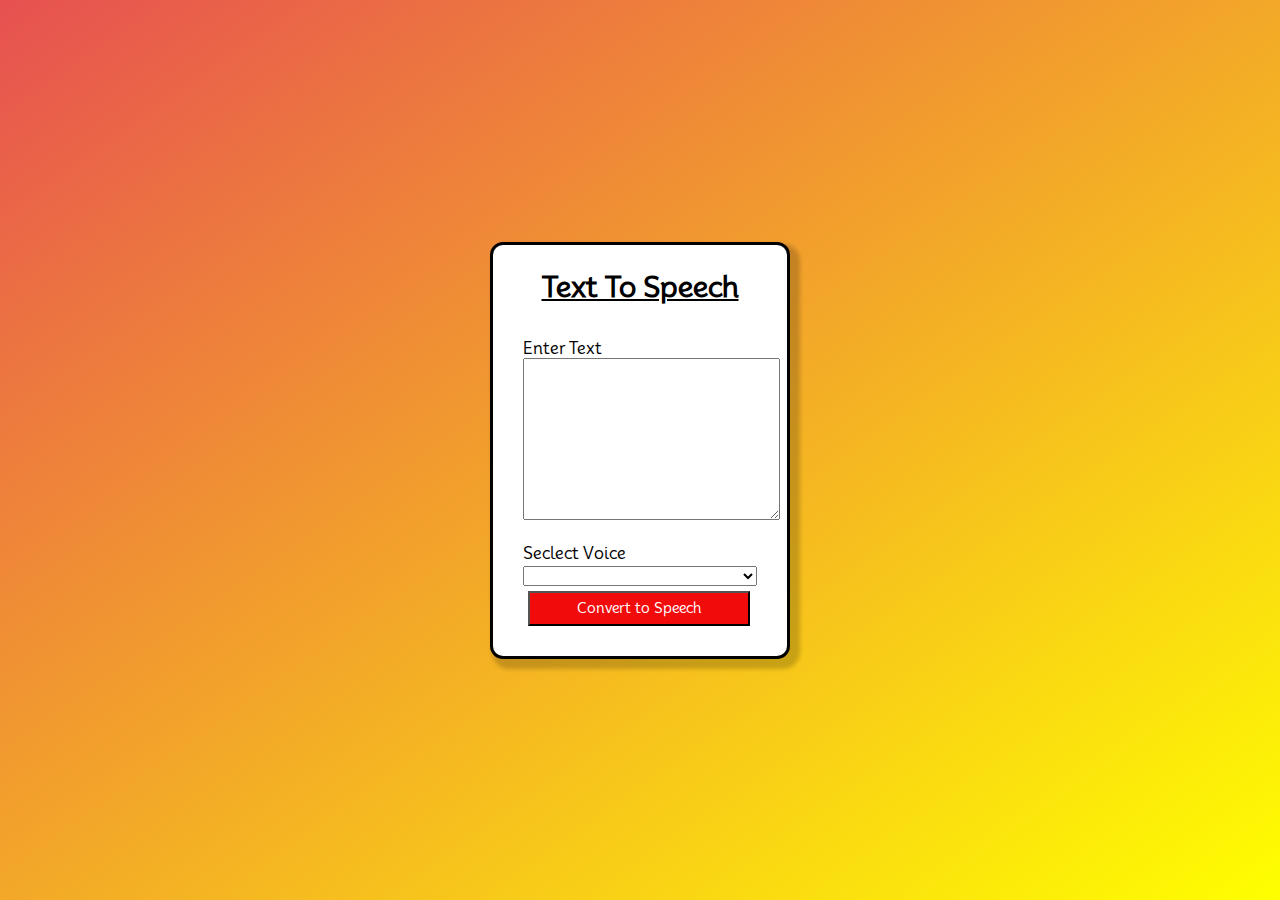
<file: index.html>
<!DOCTYPE html>
<html lang="en">
<head>
  <meta charset="UTF-8">
  <meta name="viewport" content="width=device-width, initial-scale=1.0">
  <link rel="shortcut icon" href="image.png" type="image/x-icon">
  <link rel="stylesheet" href="style.css">
  <link rel="preconnect" href="https://fonts.googleapis.com">
<link rel="preconnect" href="https://fonts.gstatic.com" crossorigin>
<link href="https://fonts.googleapis.com/css2?family=Mooli&family=Open+Sans:ital,wght@1,300&family=Poppins:wght@300&family=Rubik&display=swap" rel="stylesheet">
  <title>Text To Speech</title>
</head>
<body>
  <div class="wrapper">
    <header>Text To Speech</header>
    <div class="row">
      <form action="#">
        <label for="">Enter Text</label>
       <textarea name="" id="" cols="30" rows="10"></textarea>
    </div>
    <div class="row">
      <label for="">Seclect Voice</label>
      <div class="outer">
        <select name="" id="">
          <!-- <option value=""> Google हिंदी</option>
          <option value=""> Google Deutsch</option>
          <option value="">Google UK English Male</option>
          <option value="">Google UK English Female</option> -->
        </select>
      </div>
    </div>
    <button> Convert to Speech</button>
      </form>
  </div>
  <script src="script.js"></script>
</body>
</html>
</file>
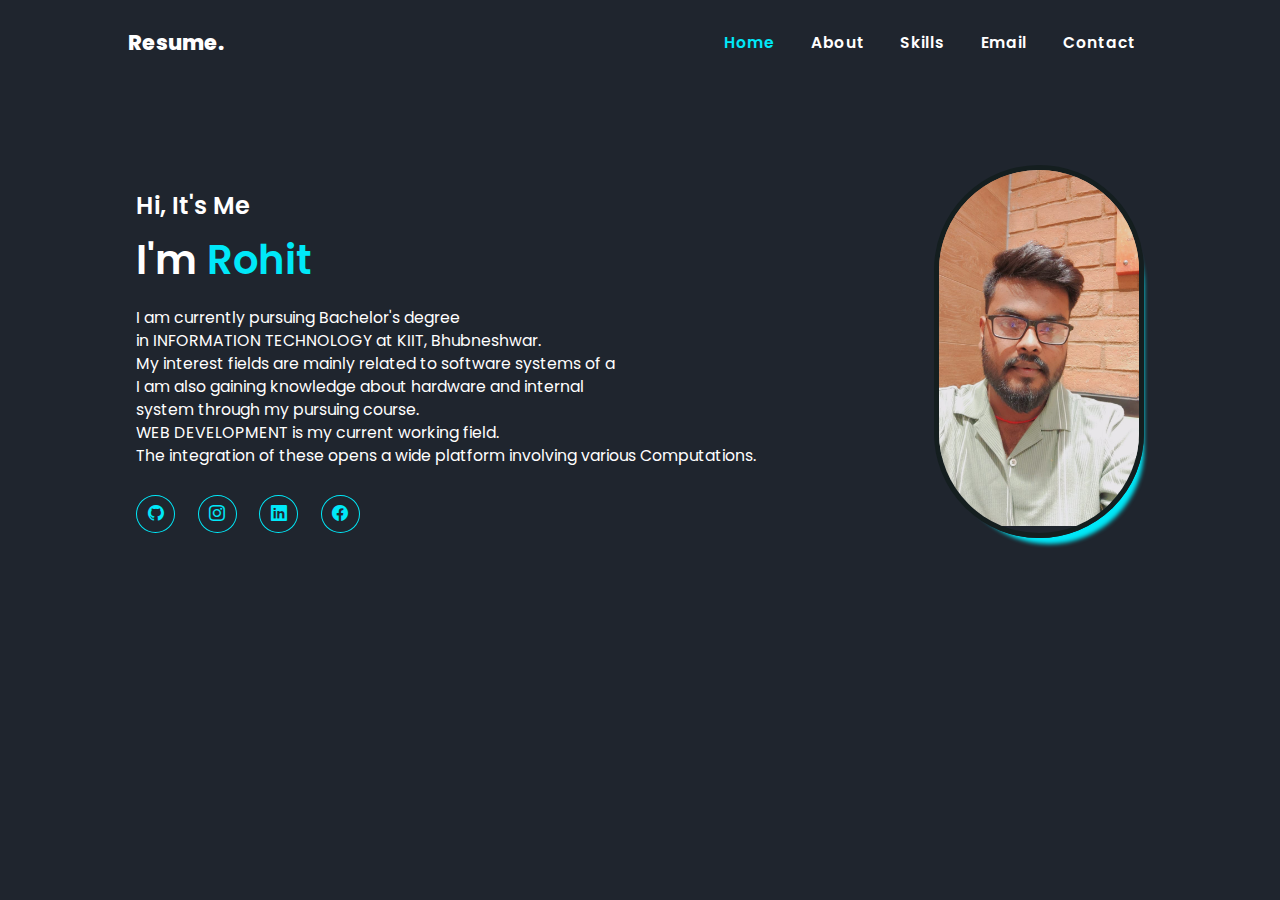
<file: _Portfolio.html>
<!---Log-in-->
<!DOCTYPE html>
<html lang="en">

<head>
    <meta charset="UTF-8">
    <meta http-equiv="X-UA-Compatible" content="IE=edge">
    <meta name="viewport" content="width=device-width, initial-scale=1.0">
    <link rel="stylesheet" href="https://cdn.jsdelivr.net/npm/bootstrap-icons@1.10.5/font/bootstrap-icons.css">
    <title>Portfolio</title>
    <link rel="shortcut icon" href="https://t3.ftcdn.net/jpg/04/75/01/06/360_F_475010683_QcMoX9EuZkjVToNNtXCDbejMo4tIj06i.jpg" type="image/x-icon">
    <style>
        @import url('https://fonts.googleapis.com/css2?family=Poppins:wght@100;200;300;400;500;600;700;800&display=swap');

        * {
            margin: 0;
            padding: 0;
        }

        body {
            /* font-family: 'Josefin Sans', sans-serif; */
            font-family: 'Poppins', sans-serif;
            max-height: 100vh;
            background-color: #1F252E;
        }

        /*nav */
        header {
            padding: 1.7rem 1rem;
            background-color: #fff;
            display: flex;
            justify-content: space-between;
            max-width: 80%;
            margin: auto;
            align-items: center;
            background-color: transparent;
        }

        .logo {
            font-size: 1.3rem;
            font-weight: 800;
        }

        .logo a {
            color: #fff;
            text-decoration: none;
        }

        nav a {
            color: #fff;
            text-decoration: none;
            font-size: .97rem;
            font-weight: 600;
            letter-spacing: .7px;
            padding: 1rem;
            padding: 0.4rem 1rem;
        }

        nav a.active,
        nav a:hover {
            color: #00E8F8;
            border-radius: 1rem;
            transition: all.3s ease-in-out;
        }

        #click {
            display: none;
        }

        .menu i {
            color: #00E8F8;
        }

        .menu {
            display: none;
        }

        /* Nav */

        section {
            margin: 2rem 8.5rem;
            ;
        }

        .main {
            display: flex;
            flex-wrap: wrap;
            justify-content: space-between;
            align-items: center;
            margin: 5rem auto;
        }

        .main h1 {
            font-size: 2.5rem;
            font-weight: 600;
            color: #fff;
            /* animation: check 1s ease forwards;
            animation-delay: .1s; */
        }

        .main p {
            margin-top: 1rem;
            font-size: .98rem;
            color: #fff;
        }

        .social {
            display: flex;
            flex-wrap: wrap;
            gap: 1.4rem;
            margin-top: 1.7rem;
        }

        .social a {
            color: #00E8F8;
            font-size: 1rem;
            border: 1.6px solid #00E8F8;
            border-radius: 50%;
            padding: .35rem;
            text-align: center;
            width: 26px;
        }

        .social a:hover {
            color: #1F252E;
            background-color: #00E8F8;
            box-shadow: 0 0 20px #00E8F8;
            transition: all .3s ease-in-out;
        }

        .main h1 span:nth-child(1) {
            font-size: 1.5rem;
        }

        .main h1 span:nth-child(2) {
            color: #00E8F8;
        }

        .images {
            background-image: url(/profile.jpg);
            background-repeat: no-repeat;
            background-position: 0 -75px;
            -webkit-box-shadow: 10 10px 10px -10px #000000;
            -moz-box-shadow: 10 10px 10px -10px #000000;
            box-shadow: 10px 16px 4px -10px #00E8F8;
            width: 200px;
            background-size: cover;
            border: solid rgb(20, 30, 31) 5px;
            border-radius: 25rem;
            overflow: auto;
            
            
        }

        /* @keyframes check {
            0% {
                transform: translateY(-100px);
                opacity: 0;
            }

            100% {
                transform: translateY(0);
                opacity: 1;
            }
        } */

        @media only screen and (max-width:480px) {
            .menu {
                display: block;
                font-size: 1.5rem;
                font-weight: bold;
                color: #244D61;
            }

            header {
                padding: 0.7rem 1rem;
                align-items: center;
                max-width: 100%;
            }

            nav {
                position: absolute;
                display: grid;
                top: 75px;
                text-align: center;
                background-color: #1F252E;
                left: -100%;
                z-index: 1;
                width: 100%;
            }

            #click:checked~nav {
                left: 0%;
                transition: all 0.3s ease;
            }

            section {
                margin: 1rem 1.5rem;
            }

        }
    </style>
</head>

<body>
    <header>
        <div class="logo">
            <a href="#">Resume.</a>
        </div>
        <input type="checkbox" id="click">
        <label for="click" class="mainicon">
            <div class="menu">
                <i class="bi bi-list"></i>
            </div>
        </label>
        <nav>
            <a href="#" class="active">Home</a>
            <a href="#">About</a>
            <a href="#">Skills</a>
            <a href="mailto:rohit04code@gamil.com">Email</a>
            <a href="#">Contact</a>
        </nav>
    </header>


    <section>
        <div class="main">
            <div class="detail"><!---Sarah -->
                <h1><span>Hi, It's Me</span> <br> I'm <span style="color:#00E8F8;">Rohit</span></h1>
                <p>I am currently pursuing Bachelor's degree <br>
                     in INFORMATION TECHNOLOGY at KIIT, Bhubneshwar. <br>
                     My interest fields are mainly related to software systems of a <br>
                     I am also gaining knowledge about hardware and internal <br>
                     system through my pursuing course. <br>
                     WEB DEVELOPMENT is my current working field. <br>
                    The integration of these opens a wide platform involving various Computations.<br>  </p>
                <div class="social">
                    <a href="https://github.com/kuMRroHiT"><i class="bi bi-github"></i></a>
                    <a href="https://instagram.com/iam02rohitkumar?utm_source=qr&igshid=MzNlNGNkZWQ4Mg%3D%3D"><i class="bi bi-instagram"></i></a>
                    <a href="www.linkedin.com/in/rohit-kumar-5b9971261"><i class="bi bi-linkedin"></i></a>
                    <a href="#"><i class="bi bi-facebook"></i></a>
                </div>
            </div>
            <div class="images">
                <img src="/profile.jpg" alt="" width="100%">
            </div>
        </div>
    </section>

</body>
</html>
</file>
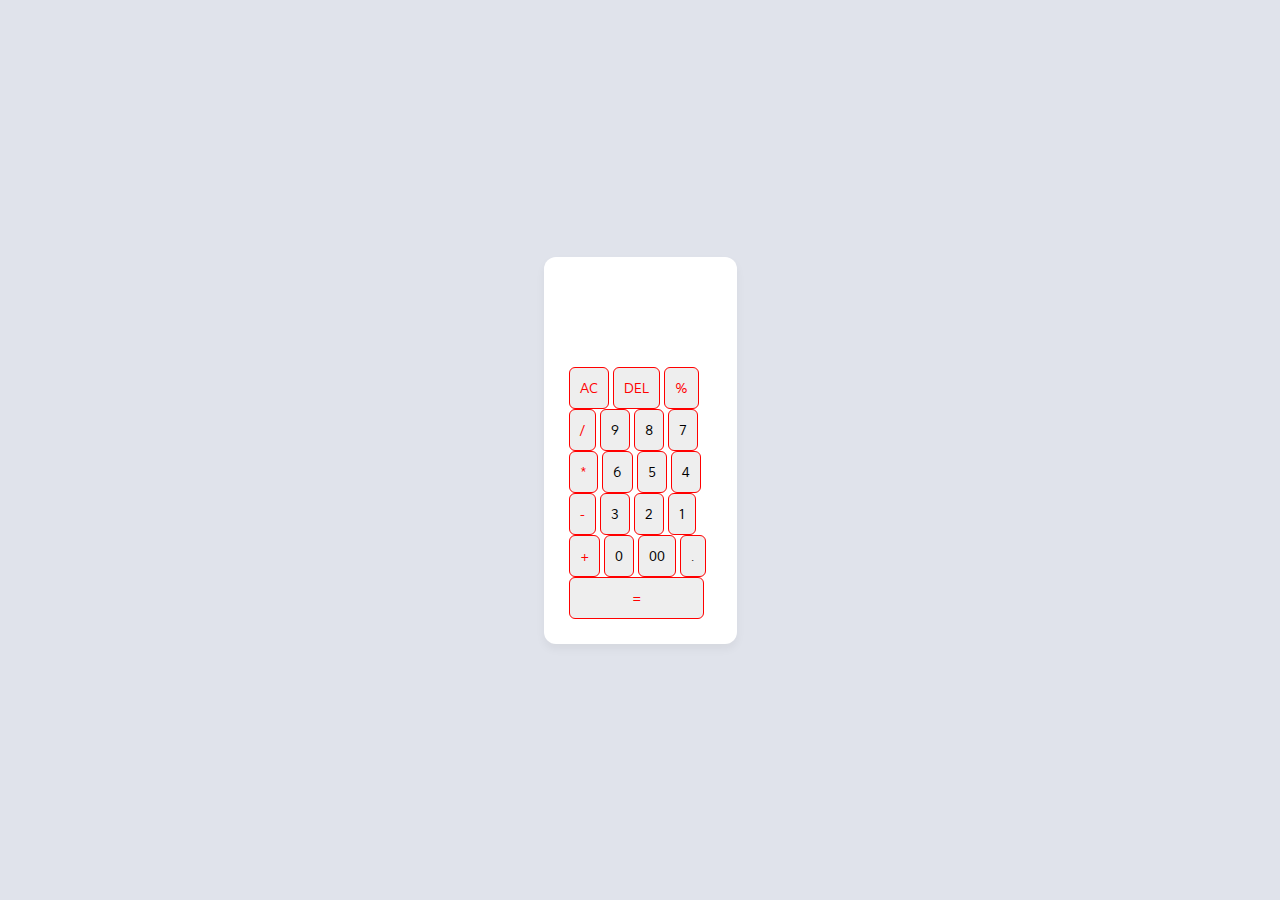
<file: Calculator.html>
<!DOCTYPE html>
<html lang="en">
<head>
  <meta charset="UTF-8">
  <meta name="viewport" content="width=device-width, initial-scale=1.0">
  <title>Calculator</title>
  <link rel="stylesheet" href="Calculatorstyle.css">
  <link href="https://fonts.googleapis.com/css2?family=Mooli&family=Open+Sans:ital,wght@1,300&family=Poppins:wght@300&family=Rubik&display=swap" rel="stylesheet">
</head>
<body>
  <div class="container">
    <input type="text" class="display">

    <div class="btn">
      <button class="operator" data-value="AC">AC</button>
      <button class="operator" data-value="DEL">DEL</button>
      <button class="operator" data-value="%">%</button>
      <button class="operator" data-value="/">/</button>


      <button data-value="9">9</button>
      <button data-value="8">8</button>
      <button data-value="7">7</button>
      <button class="operator" data-value="*">*</button>


      <button data-value="6">6</button>
      <button data-value="5">5</button>
      <button data-value="4">4</button>
      <button class="operator" data-value="-">-</button>


      <button data-value="3">3</button>
      <button data-value="2">2</button>
      <button data-value="1">1</button>
      <button class="operator" data-value="+">+</button>

      <button data-value="0">0</button>
      <button data-value="00">00</button>
      <button data-value=".">.</button>
      <button class="operator " data-value="=" id="equal">=</button>
      
      
    </div>
  </div>
  

  <script src="Calculatorscript.js"></script>
</body>
</html>
</file>
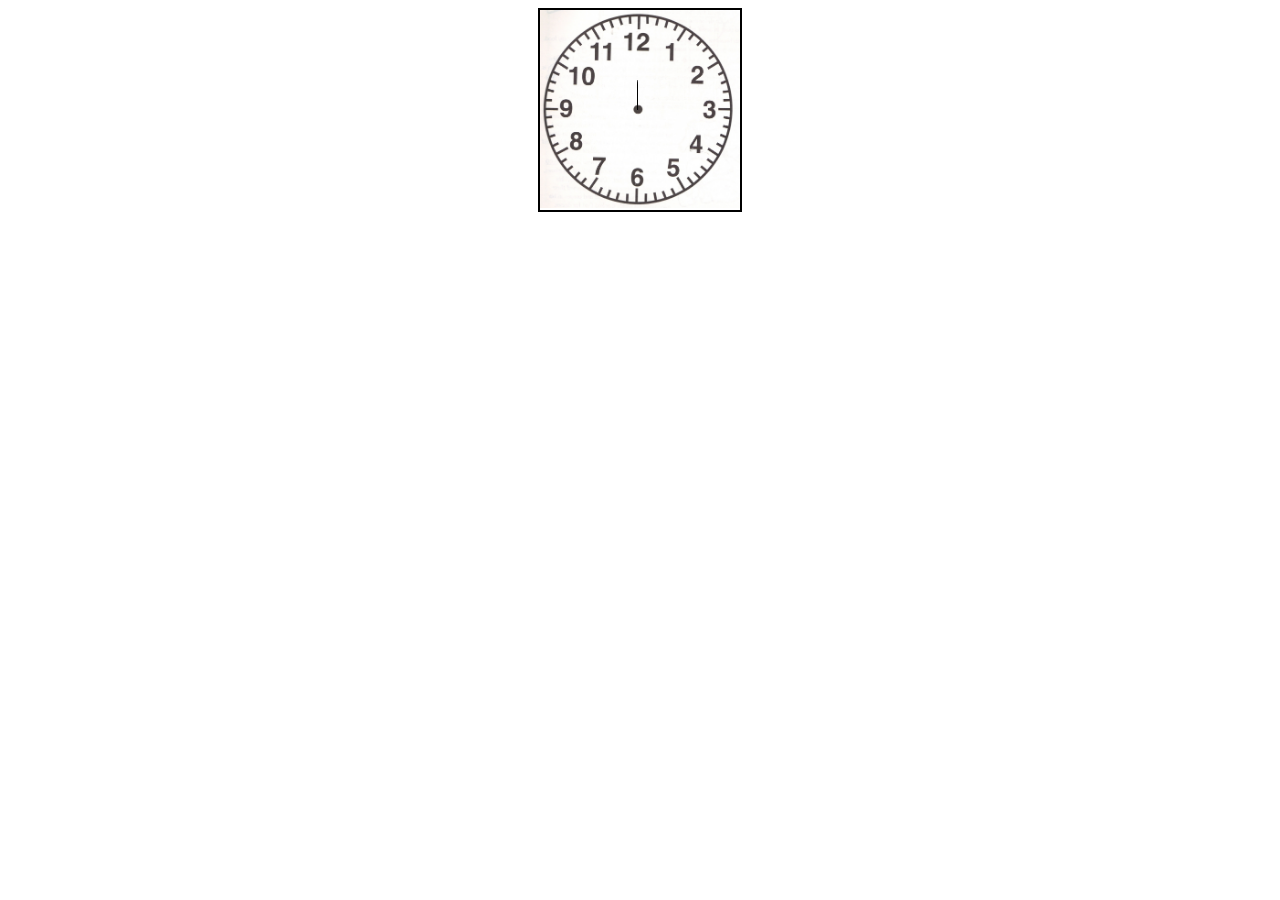
<file: clock.html>
<!DOCTYPE html>
<html lang="en">
<head>
  <meta charset="UTF-8">
  <meta name="viewport" content="width=device-width, initial-scale=1.0">
  <link rel="stylesheet" href="clockstyle.css">
  <script src="clock.js"></script>
  <title>Clock</title>
</head>
<body>
  <div id="clockcontainer">
    <div id="hour"></div>
    <div id="minute"></div>
    <div id="second"></div>
  </div>
</body>
</html>
</file>
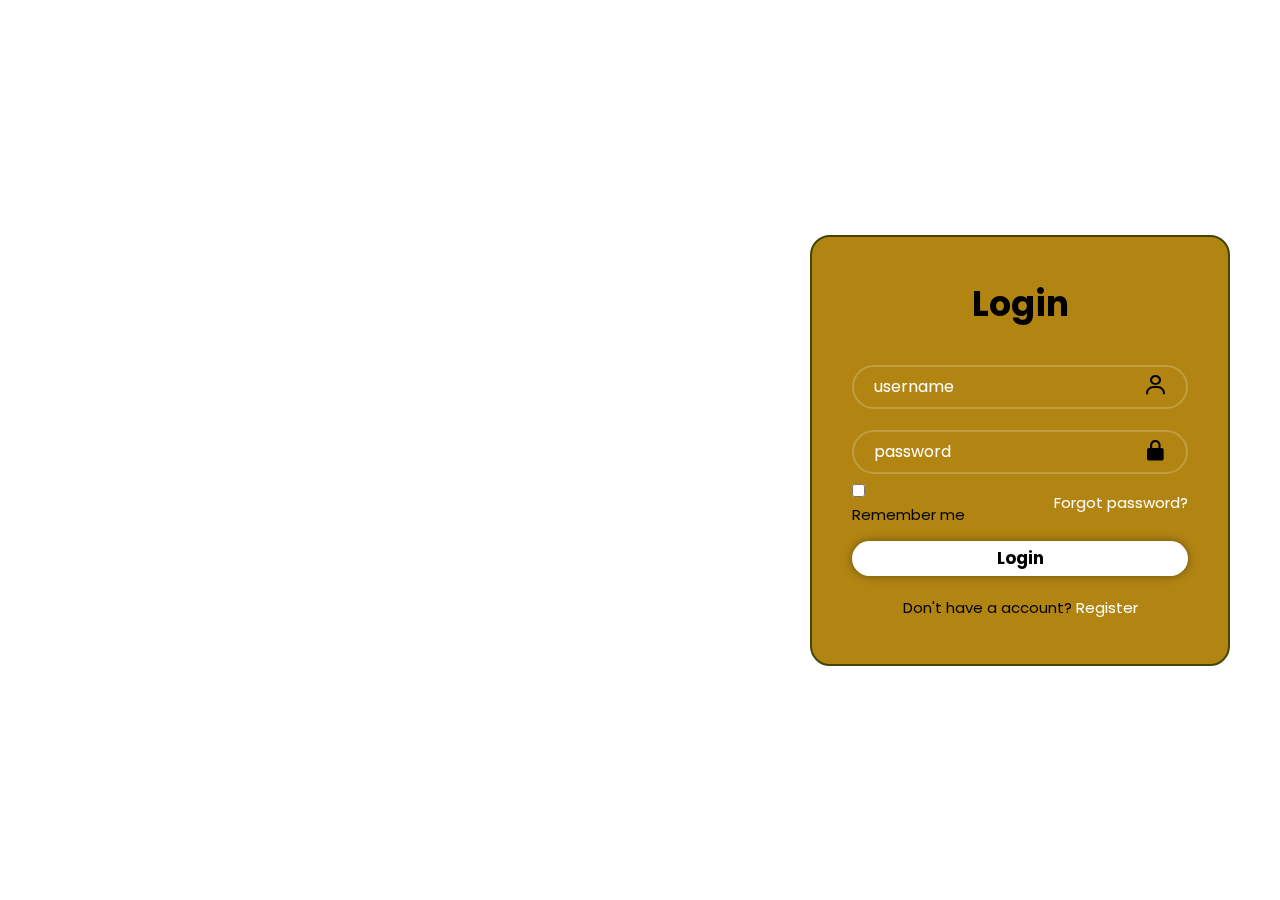
<file: login.html>
<!DOCTYPE html>
<html lang="en">
<head>
    <meta charset="UTF-8">
    <meta name="viewport" content="width=device-width, initial-scale=1.0">
    <title>Document</title>
    <link rel="stylesheet" href="login.css">
    <link href='https://unpkg.com/boxicons@2.1.4/css/boxicons.min.css' rel='stylesheet'>
    <link rel="preconnect" href="https://fonts.googleapis.com">
<link rel="preconnect" href="https://fonts.gstatic.com" crossorigin>
<link href="https://fonts.googleapis.com/css2?family=Poppins:wght@500&display=swap" rel="stylesheet">
</head>
<body>
    <div id="wrapper">
        <form action="">
            <h1>login</h1>
            <div id="input-box">
                <input type="text" id="username" placeholder="username">
                <i class='bx bx-user'></i>
                <!-- <i class='bx bxs-user-circle'></i> -->
            </div>
            <div id="input-box">
                <input type="password" id="password" placeholder="password">
                <i class='bx bxs-lock-alt'></i>
            </div>
            <div id="remember-forgot">
                <label for="">
                    <input type="checkbox" size="30px"><p>Remember me</p></label>
                </label>
                <a href="#">Forgot password?</a>
            </div>

            <button type="submit" id="btn">
                Login
            </button>
            <div class="regester-link">
                <p>Don't have a account?
                    <a href="Regester.html" target="_blank">Register</a>
                </p>
            </div>
        </form>
    </div>
</body>
</html>
</file>
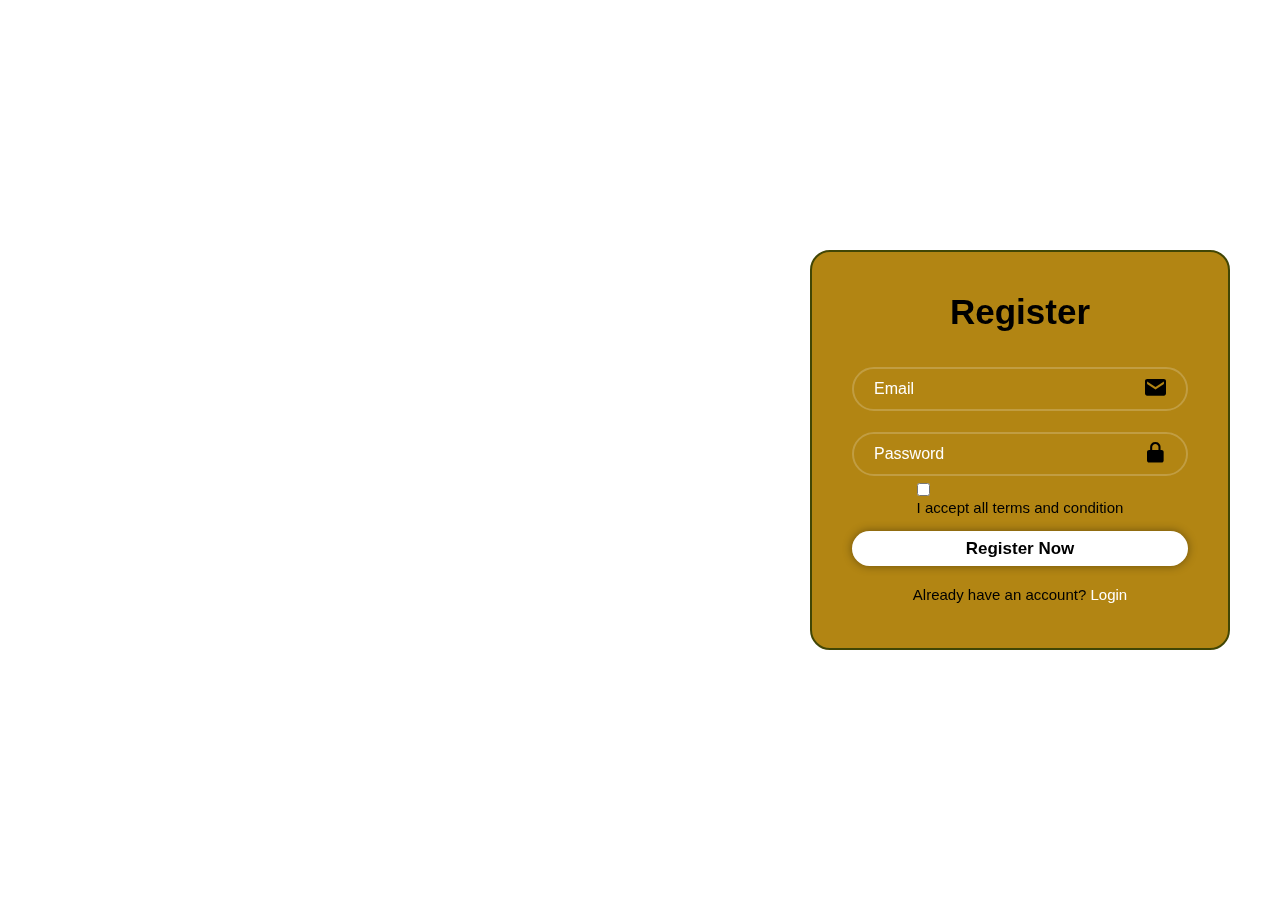
<file: Regester.html>
<!DOCTYPE html>
<html lang="en">
<head>
    <meta charset="UTF-8">
    <meta name="viewport" content="width=device-width, initial-scale=1.0">
    <title>Document</title>
    <link rel="stylesheet" href="Regester.css">
    <link href='https://unpkg.com/boxicons@2.1.4/css/boxicons.min.css' rel='stylesheet'>
</head>
<body>
    <div id="wrapper">
        
            <h1>Register</h1>
            <div id="input-box">
                <input type="email" id="username" placeholder="Email">
                <i class='bx bxs-envelope'></i>
            </div>
            <div id="input-box">
                <input type="password" id="password" placeholder="Password">
                <i class='bx bxs-lock-alt'></i>
            </div>
            <div id="remember-forgot">
                <label for="">
                    <input type="checkbox"size="30px"><p>I accept all terms and condition</p></label>
                </label>
            </div>
            <button type="submit" id="btn">
                Register Now
            </button>
            <div class="login-link">
                <p>Already have an account?
                    <a href="login.html" target="_blank">Login</a>
                </p>
            </div>
        
    </div>
</body>
</html>
</file>
<file: style.css>
*{
    margin: 0;
    padding: 0;
    box-sizing: border-box;
    font-family: 'Mooli', sans-serif;
  }
  body{
    display: flex;
    align-items: center;
    justify-content: center;
    min-height: 100vh;
    /* background: #13c6efa3; */
    background-image: linear-gradient( to bottom right , rgb(231, 81, 81), yellow);
  
  }
  .wrapper{
    width: 300px;
    background:white;
    /* background-color: transparent; */
    padding: 25px 30px;
    border-radius: 13px;
    border: 3px solid black;
    box-shadow: 6px 6px 4px 4px #09080232
  }
  .wrapper header{
    font-size: 28px;
    text-align: center;
    font-weight: 600;
    text-decoration: underline;
  }
  .wrapper form{
    margin: 35px 0 20px;
  }
  form .row {
    display: flex;
    flex-direction: column;
  }
  /* form .row label{
    font-size: 19px;
    margin-bottom: 6px;
  } */
  /* form :where(textarea,select,button){
    outline: none;
    width: 100%;
    /* border:  none; */
    border-radius: 8px;
  } */
  form .row textarea{
    margin-top: 3px;
    resize: none;
    height: 105px;
    font-size: 12px;
    /* margin: 3px; */
    padding: 5px;
    border: 1px solid #999;

  }
  .row select{
    margin-top: 3px;
    padding-top: 2px;
    height: 20px;
    width: 100%;
    display: flex;
    justify-content: center;
    
    align-items: center;
  }
  button{
    width: 95%;
    margin: 5px;
    height: 35px;
    display: flex;
    justify-content: center;
    align-items: center;
    font-size: 14px;
    font-weight: 500;
    color: white;
    background: rgb(241, 11, 11);
  }
  button:hover{
    cursor: pointer;
    background-color: rgb(161, 15, 15);
  }
</file>
<file: Calculatorstyle.css>
*{
  margin: 0;
  padding: 0;
  box-sizing: border-box;
  font-family: 'Mooli', sans-serif;
}
body{
  height: 100vh;
  display: flex;
  align-items: center;
  justify-content: center;
  background: #e0e3eb;
}
.container{
  position: relative;
  max-width: 193px;
  width: 100%;
  border-radius: 12px;
  padding: 10px 20px 20px ;
  background: #fff;
  box-shadow: 0 5px 10px rgba(0, 0, 0, 0.05);
}
.display{
  height: 85px;
  width: 100%;
  outline: none;
  border: none;
  text-align: right;
  margin-bottom: 10px;
  font-size:25px;
  color: #000e1a;
  pointer-events: none;
}
.button{
display: grid;
grid-gap: 20px;
grid-template-columns: repeat(4,1fr);

}
.btn button{
  padding: 12px 10px;
  border-radius: 6px;
  border: none;
  /* font-size: 10px; */
  cursor: pointer;
  background-color: #eee;
  border: 1px solid red;
}
.btn button:active{
  transition: scale(0.99);
}
.operator{
  color:red
}
#equal{
  width: 135px;
}
.btn{
  padding: 5px;
}
</file>
<file: clockstyle.css>
#clockcontainer{
  position:relative ;
  /* background-color: red; */
  margin: auto;
  display: flex;
  justify-content: center;
  align-items: center;
  border: 2px solid black;
  height: 200px;
  width:200px ;
  background: url(clock.jpg) no-repeat;
  background-size: contain;
}


#hour,#minute,#second{
  position: absolute;
  background: black;
  border-radius: 10px;
  transform-origin: bottom;

}
#hour{
  /* background: black; */

  width: 0.6%;
  height: 14%;
  top: 36%;
  left: 48.4%;
  opacity: 0.8;
}


#minute{
  /* background: red; */
  
  width: 0.6%;
  height: 13%;
  top: 37%;
  left: 48.4%;
  opacity: 0.8;
  /* display: none; */
}
#second{
  /* background: green; */
  
  width: 0.6%;
  height: 15%;
  top: 35%;
  left: 48.6%;
  opacity: 0.8;
/* display: none; */
}
</file>
<file: login.css>
/* to remove the bydefault margin and padding  */
*{
    margin: 0;
    padding: 0;
    box-sizing: border-box;
    font-family: 'Poppins', sans-serif;
}
/* to make user interface adjustment */
body{
    display: flex;
    justify-content:right;
    align-items: center;
    min-height: 100vh;
    padding-right: 50px;
    background: url(https://thumbs.dreamstime.com/z/lady-justice-prison-penal-justice-concept-92207101.jpg?w=1200);
    /* background-position: no-repeat;
    background-position: center; */
}

#wrapper{
    width: 420px;
    background: transparent;
    /* background: rgb(53, 52, 52); */
    border: 2px solid rgb(65, 70, 5);
    color: rgb(117, 109, 109);
    background-color: rgb(178, 133, 19);
    backdrop-filter: blur(30px);
    box-shadow: 2px 4px 50px rgba(69, 67, 4, 0);
    border-radius: 20px;
    padding: 30px 40px;
    
}

#wrapper h1{
    font-size: 35px;
    text-align: center;
    text-transform: capitalize;
    padding: 10px;
    color: black;
}

#input-box{

    position: relative;
    width: 100%;
    height: 40px;
    /* background: salmon; */
    margin: 25px 0;
}

#input-box input{
    width: 100%;
    height: 100%;
    background: transparent;
    border: none;
    outline: none;
    border: 2px solid rgba(255, 255, 255, .2);
    border-radius: 50px;
    font-size: 16px;
    color: #fff;
    padding: 20px 45px 20px 20px;
    color: black;
}

#input-box input::placeholder{
    color: white;
}
#input-box i{
    position: absolute;
    right: 20px;
    top:50%;
    transform: translateY(-50%);
    font-size: 25px;
    
}

#remember-forgot{
    display: flex;
    justify-content: space-between;
    align-items: center;
    font-size: 15px;
    margin: -15px 0 15px;
}
#remember-forgot label input{
    accent-color: red;
    margin-right: 3px;
    /* align-items: center; */
}

#remember-forgot a{
    color: #fff;
    text-decoration: none;
}

#remember-forgot a:hover{
    text-decoration: underline;
    color: red ;
    font-size: large;
}

#wrapper #btn{
    width: 100%;
    height: 35px;
    background: #fff;
    border: none;
    outline: none;
    border-radius: 60px;
    box-shadow: 0 0 10px rgba(0,0,0,.4);
    cursor: pointer;
    font-size: 17px;
    color: #000;
    font-weight: 700;
    
}
    
    

.regester-link{
    font-size: 15px;
    text-align: center;
    margin-top: 20px;
    margin: 20px 0 15px;

}
.regester-link  p a{
    color: #fff;
    text-decoration: none;

}

 .regester-link a:hover{
    text-decoration: underline;
    color: red;
    font-size: large;
}
p{ 
    color: black;
}
i{
    color: black;
}
</file>
<file: Regester.css>
*{
    margin: 0;
    padding: 0;
    box-sizing: border-box;
    font-family: 'Poppins', sans-serif;
}
body{
    display: flex;
    justify-content:right;
    align-items: center;
    min-height: 100vh;
    padding-right: 50px;
    background: url(https://thumbs.dreamstime.com/z/lady-justice-prison-penal-justice-concept-92207101.jpg?w=1200);
    /* background-position: no-repeat;
    background-position: center; */
}
#wrapper{
    width: 420px;
    background: transparent;
    /* background: rgb(53, 52, 52); */
    border: 2px solid rgb(65, 70, 5);
    color: rgb(117, 109, 109);
    background-color: rgb(178, 133, 19);
    backdrop-filter: blur(30px);
    box-shadow: 2px 4px 50px rgba(69, 67, 4, 0);
    border-radius: 20px;
    padding: 30px 40px;
    
}
#wrapper h1{
    font-size: 35px;
    text-align: center;
    text-transform: capitalize;
    padding: 10px;
    color: black;
}
#input-box{

    position: relative;
    width: 100%;
    height: 40px;
    /* background: salmon; */
    margin: 25px 0;
}
#input-box input{
    width: 100%;
    height: 100%;
    background: transparent;
    border: none;
    outline: none;
    border: 2px solid rgba(255, 255, 255, .2);
    border-radius: 50px;
    font-size: 16px;
    color: #fff;
    padding: 20px 45px 20px 20px;
    color: black;
}
#input-box input::placeholder{
    color: white;
}
#input-box i{
    position: absolute;
    right: 20px;
    top:50%;
    transform: translateY(-50%);
    font-size: 25px;
    
}
#remember-forgot{
    display: flex;
    /* display: inline; */
    justify-content: space-evenly;
    align-items: center;
    font-size: 15px;
    margin: -15px 0 15px;
}
#remember-forgot label input{
    accent-color: red;
    margin-right: 3px;
    /* align-items: center; */
    /* display:flex; */
    /* align-items: flex-start; */

}

#remember-forgot a{
    color: #fff;
    text-decoration: none;
}

#remember-forgot a:hover{
    text-decoration: underline;
    color: red ;
    font-size: large;
}
#wrapper #btn{
    width: 100%;
    height: 35px;
    background: #fff;
    border: none;
    outline: none;
    border-radius: 60px;
    box-shadow: 0 0 10px rgba(0,0,0,.4);
    cursor: pointer;
    font-size: 17px;
    color: #000;
    font-weight: 900;
    
}
.login-link{
    font-size: 15px;
    text-align: center;
    margin-top: 20px;
    margin: 20px 0 15px;

}
.login-link p a{
    color: #fff;
    text-decoration: none;
}
.login-link a:hover{
    text-decoration: underline;
    color: red;
    font-size: large;
}
p{ 
    color: black;
}
i{
    color: black;
}
</file>
